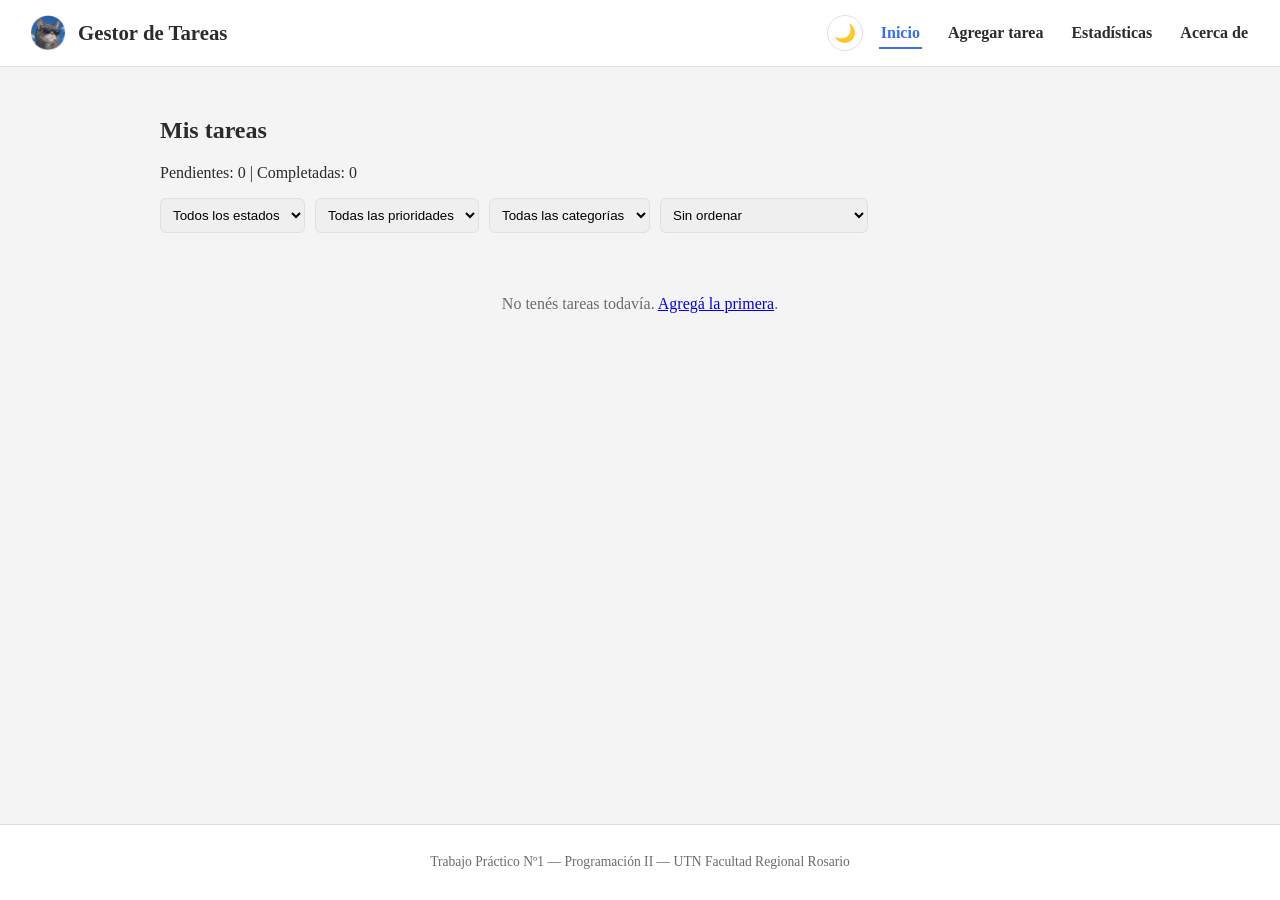
<file: index.html>
<!DOCTYPE html>
<html lang="es">
<head>
    <meta charset="UTF-8">
    <meta name="viewport" content="width=device-width, initial-scale=1.0">
    <title>Mis Tareas | Gestor de Tareas</title>
    <link rel="icon" href="assets/icons/favicon.ico" type="image/x-icon">
    <link rel="stylesheet" href="styles.css">
    <script>
        // aplica el tema guardado antes de pintar, para evitar el flash blanco/negro
        (function () {
            const tema = localStorage.getItem("theme") || "light";
            document.documentElement.setAttribute("data-theme", tema);
        })();
    </script>
</head>
<body>

    <header class="site-header">
        <div class="header-content">
            <img src="assets/icons/logo.png" alt="Logo del gestor de tareas" class="logo">
            <h1>Gestor de Tareas</h1>
        </div>

        <div class="header-actions">
        <button class="theme-toggle" id="theme-toggle" aria-label="Cambiar tema claro/oscuro">
            <span class="theme-icon">🌙</span>
        </button>

        <button class="menu-toggle" aria-label="Abrir menú" aria-expanded="false">
            <span></span><span></span><span></span>
        </button>

        <nav class="main-nav">
            <ul>
                <li><a href="index.html" aria-current="page">Inicio</a></li>
                <li><a href="agregar.html">Agregar tarea</a></li>
                <li><a href="estadisticas.html">Estadísticas</a></li>
                <li><a href="acerca.html">Acerca de</a></li>
            </ul>
        </nav>
        </div>
    </header>

    <main class="container">
        <section class="tasks-toolbar">
            <h2>Mis tareas</h2>

            <p>Pendientes: <span id="contador-pendientes">0</span> | Completadas: <span id="contador-completadas">0</span></p>

            <div class="filters">
                <select id="filter-status">
                    <option value="">Todos los estados</option>
                    <option value="pendiente">Pendiente</option>
                    <option value="completada">Completada</option>
                </select>
                <select id="filter-priority">
                    <option value="">Todas las prioridades</option>
                    <option value="alta">Alta</option>
                    <option value="media">Media</option>
                    <option value="baja">Baja</option>
                </select>
                <select id="filter-category">
                    <option value="">Todas las categorías</option>
                    <option value="trabajo">Trabajo</option>
                    <option value="estudio">Estudio</option>
                    <option value="personal">Personal</option>
                </select>
                <select id="sort-date">
                    <option value="">Sin ordenar</option>
                    <option value="asc">Fecha: más próxima primero</option>
                    <option value="desc">Fecha: más lejana primero</option>
                </select>
            </div>
        </section>

        <section class="tasks-list-section">
            <div id="task-list" class="task-grid">
            </div>

            <p id="empty-state" class="empty-state" hidden>
                No tenés tareas todavía. <a href="agregar.html">Agregá la primera</a>.
            </p>
        </section>
    </main>

    <footer class="site-footer">
        <p>Trabajo Práctico Nº1 — Programación II — UTN Facultad Regional Rosario</p>
    </footer>

    <script src="app.js"></script>
</body>
</html>
</file>
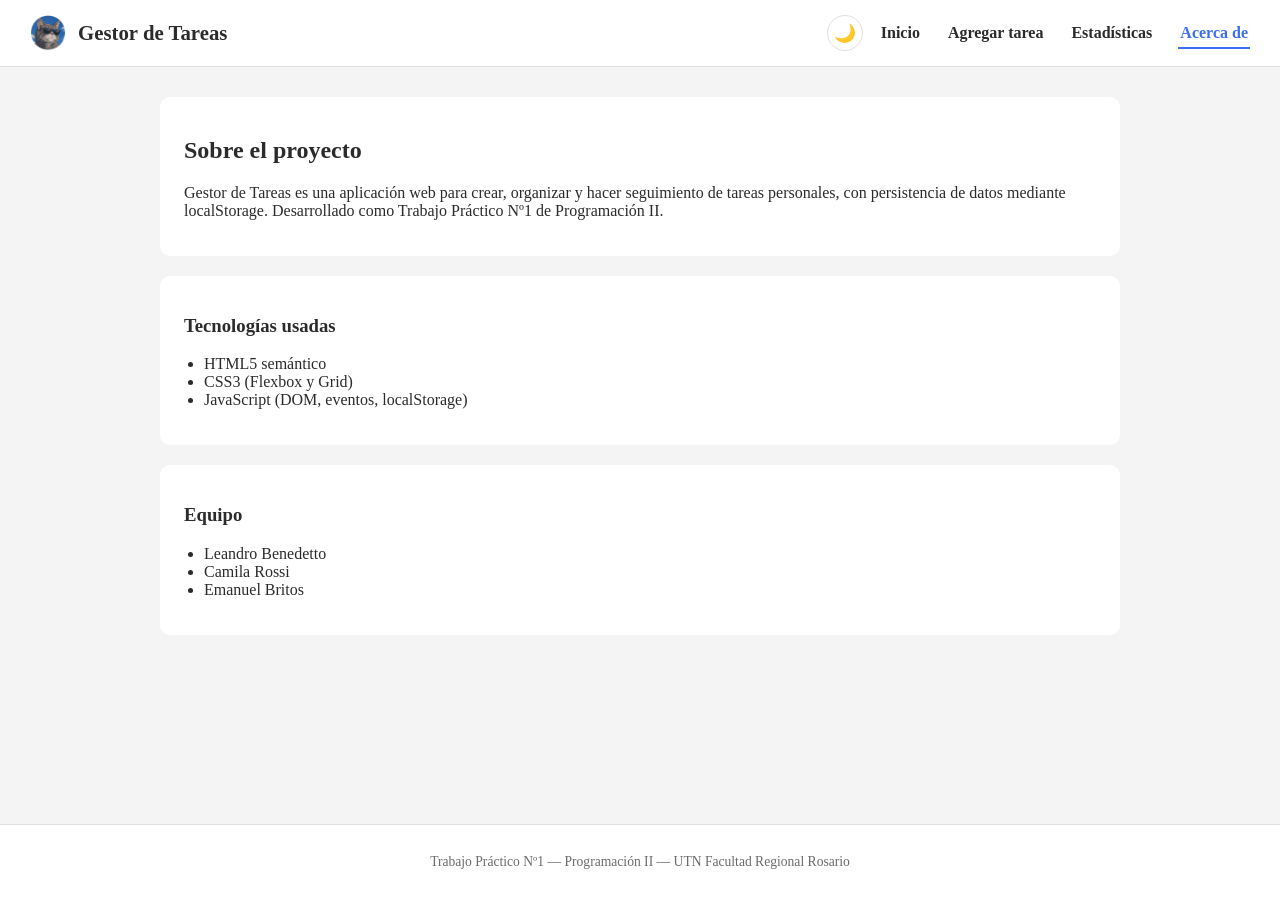
<file: acerca.html>
<!DOCTYPE html>
<html lang="es">
<head>
    <meta charset="UTF-8">
    <meta name="viewport" content="width=device-width, initial-scale=1.0">
    <title>Acerca de | Gestor de Tareas</title>
    <link rel="icon" href="assets/icons/favicon.ico" type="image/x-icon">
    <link rel="stylesheet" href="styles.css">
    <script>
        // aplica el tema guardado antes de pintar
        (function () {
            const tema = localStorage.getItem("theme") || "light";
            document.documentElement.setAttribute("data-theme", tema);
        })();
    </script>
</head>
<body>

    <header class="site-header">
        <div class="header-content">
            <img src="assets/icons/logo.png" alt="Logo del gestor de tareas" class="logo">
            <h1>Gestor de Tareas</h1>
        </div>

        <div class="header-actions">
        <button class="theme-toggle" id="theme-toggle" aria-label="Cambiar tema claro/oscuro">
            <span class="theme-icon">🌙</span>
        </button>

        <button class="menu-toggle" aria-label="Abrir menú" aria-expanded="false">
            <span></span><span></span><span></span>
        </button>

        <nav class="main-nav">
            <ul>
                <li><a href="index.html">Inicio</a></li>
                <li><a href="agregar.html">Agregar tarea</a></li>
                <li><a href="estadisticas.html">Estadísticas</a></li>
                <li><a href="acerca.html" aria-current="page">Acerca de</a></li>
            </ul>
        </nav>
        </div>
    </header>

    <main class="container">
        <section class="about-section">
            <h2>Sobre el proyecto</h2>
            <p>
                Gestor de Tareas es una aplicación web para crear, organizar y hacer
                seguimiento de tareas personales, con persistencia de datos mediante
                localStorage. Desarrollado como Trabajo Práctico Nº1 de Programación II.
            </p>
        </section>

        <section class="about-section">
            <h3>Tecnologías usadas</h3>
            <ul class="tech-list">
                <li>HTML5 semántico</li>
                <li>CSS3 (Flexbox y Grid)</li>
                <li>JavaScript (DOM, eventos, localStorage)</li>
            </ul>
        </section>

        <section class="about-section">
            <h3>Equipo</h3>
            <ul class="team-list">
                <li>Leandro Benedetto</li>
                <li>Camila Rossi</li>
                <li>Emanuel Britos</li>
            </ul>
        </section>
    </main>

    <footer class="site-footer">
        <p>Trabajo Práctico Nº1 — Programación II — UTN Facultad Regional Rosario</p>
    </footer>

    <script src="app.js"></script>
</body>
</html>
</file>
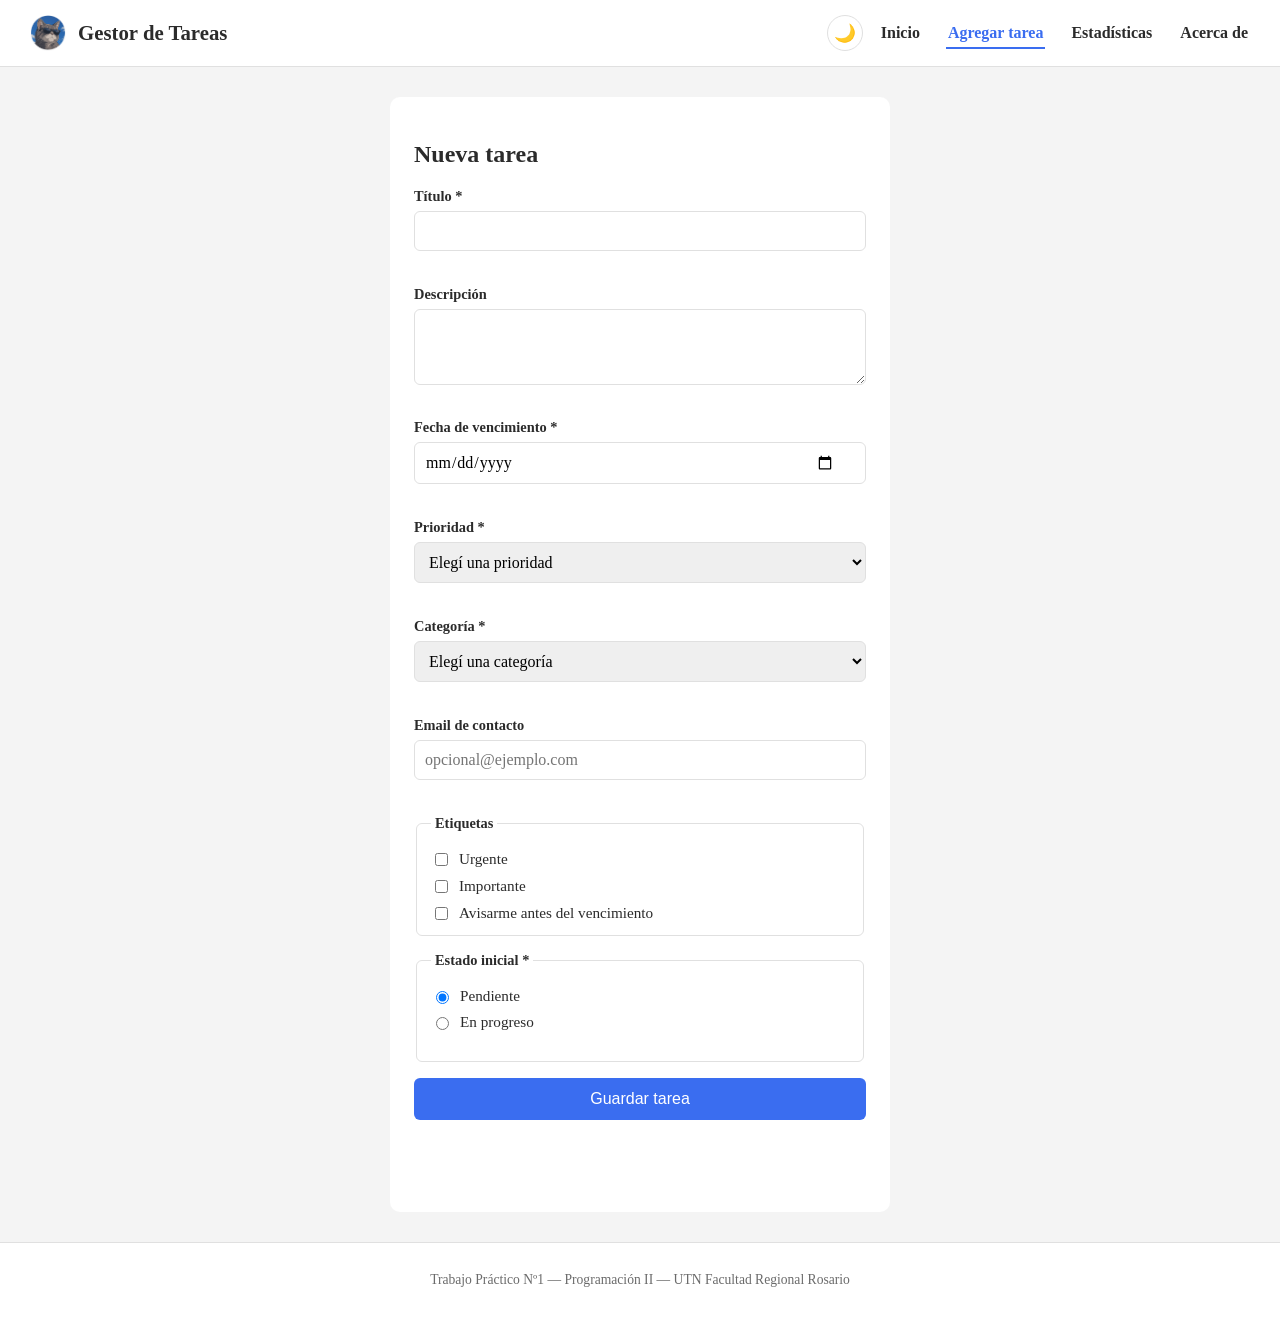
<file: agregar.html>
<!DOCTYPE html>
<html lang="en">
<head>
    <meta charset="UTF-8">
    <meta name="viewport" content="width=device-width, initial-scale=1.0">
    <title>Agregar Tarea | Gestor de Tareas</title>
    <link rel="icon" href="assets/icons/favicon.ico" type="image/x-icon">
    <link rel="stylesheet" href="styles.css">
    <script>
          // aplica el tema guardado antes de pintar
        (function () {
            const tema = localStorage.getItem("theme") || "light";
            document.documentElement.setAttribute("data-theme", tema);
        })();
    </script>
</head>
<body>
        <header class="site-header">
        <div class="header-content">
            <img src="assets/icons/logo.png" alt="Logo del gestor de tareas" class="logo">
            <h1>Gestor de Tareas</h1>
        </div>

        <div class="header-actions">
        <button class="theme-toggle" id="theme-toggle" aria-label="Cambiar tema claro/oscuro">
            <span class="theme-icon">🌙</span>
        </button>

        <button class="menu-toggle" aria-label="Abrir menú" aria-expanded="false">
            <span></span><span></span><span></span>
        </button>

        <nav class="main-nav">
            <ul>
                <li><a href="index.html">Inicio</a></li>
                <li><a href="agregar.html" aria-current="page">Agregar tarea</a></li>
                <li><a href="estadisticas.html">Estadísticas</a></li>
                <li><a href="acerca.html">Acerca de</a></li>
            </ul>
        </nav>
        </div>
    </header>
    <main class="container">
        <section class="form-section">
            <h2>Nueva tarea</h2>

            <!-- 8 campos de tipos variados: text, textarea, date, select, select, email,
                 checkbox group y radio group. Cada campo con validación tiene un
                 <span class="status-icon"> (✓/✗) y un <span class="error-message"> al lado,
                 completados en tiempo real desde script.js -->
            <form id="task-form" novalidate>

                <div class="form-field">
                    <label for="titulo">Título *</label>
                    <div class="input-with-icon">
                        <input type="text" id="titulo" name="titulo" required minlength="3" maxlength="60">
                        <span class="status-icon" id="icon-titulo"></span>
                    </div>
                    <span class="error-message" id="error-titulo"></span>
                </div>

                <div class="form-field">
                    <label for="descripcion">Descripción</label>
                    <div class="input-with-icon">
                        <textarea id="descripcion" name="descripcion" maxlength="200" rows="3"></textarea>
                        <span class="status-icon" id="icon-descripcion"></span>
                    </div>
                    <span class="error-message" id="error-descripcion"></span>
                </div>

                <div class="form-field">
                    <label for="fechaVencimiento">Fecha de vencimiento *</label>
                    <div class="input-with-icon">
                        <input type="date" id="fechaVencimiento" name="fechaVencimiento" required>
                        <span class="status-icon" id="icon-fechaVencimiento"></span>
                    </div>
                    <span class="error-message" id="error-fechaVencimiento"></span>
                </div>

                <div class="form-field">
                    <label for="prioridad">Prioridad *</label>
                    <div class="input-with-icon">
                        <select id="prioridad" name="prioridad" required>
                            <option value="" disabled selected>Elegí una prioridad</option>
                            <option value="alta">Alta</option>
                            <option value="media">Media</option>
                            <option value="baja">Baja</option>
                        </select>
                        <span class="status-icon" id="icon-prioridad"></span>
                    </div>
                    <span class="error-message" id="error-prioridad"></span>
                </div>

                <div class="form-field">
                    <label for="categoria">Categoría *</label>
                    <div class="input-with-icon">
                        <select id="categoria" name="categoria" required>
                            <option value="" disabled selected>Elegí una categoría</option>
                            <option value="trabajo">Trabajo</option>
                            <option value="estudio">Estudio</option>
                            <option value="personal">Personal</option>
                        </select>
                        <span class="status-icon" id="icon-categoria"></span>
                    </div>
                    <span class="error-message" id="error-categoria"></span>
                </div>

                <div class="form-field">
                    <label for="email">Email de contacto</label>
                    <div class="input-with-icon">
                        <input type="email" id="email" name="email" placeholder="opcional@ejemplo.com">
                        <span class="status-icon" id="icon-email"></span>
                    </div>
                    <span class="error-message" id="error-email"></span>
                </div>

                <fieldset class="form-field form-field-group">
                    <legend>Etiquetas</legend>
                    <div class="checkbox-group">
                        <div class="checkbox-item">
                            <input type="checkbox" id="etiqueta-urgente" name="etiquetas" value="urgente">
                            <label for="etiqueta-urgente">Urgente</label>
                        </div>
                        <div class="checkbox-item">
                            <input type="checkbox" id="etiqueta-importante" name="etiquetas" value="importante">
                            <label for="etiqueta-importante">Importante</label>
                        </div>
                        <div class="checkbox-item">
                            <input type="checkbox" id="etiqueta-recordatorio" name="etiquetas" value="recordatorio">
                            <label for="etiqueta-recordatorio">Avisarme antes del vencimiento</label>
                        </div>
                    </div>
                </fieldset>

                <fieldset class="form-field form-field-group">
                    <legend>Estado inicial *</legend>
                    <div class="radio-group">
                        <div class="radio-item">
                            <input type="radio" id="estado-pendiente" name="estado" value="pendiente" checked>
                            <label for="estado-pendiente">Pendiente</label>
                        </div>
                        <div class="radio-item">
                            <input type="radio" id="estado-progreso" name="estado" value="en-progreso">
                            <label for="estado-progreso">En progreso</label>
                        </div>
                    </div>
                    <span class="error-message" id="error-estado"></span>
                </fieldset>

                <button type="submit">Guardar tarea</button>
                <p id="form-feedback" class="form-feedback" role="status"></p>
            </form>
        </section>
    </main>

    <footer class="site-footer">
        <p>Trabajo Práctico Nº1 — Programación II — UTN Facultad Regional Rosario</p>
    </footer>
    <script src="app.js"></script>
</body>
</html>
</file>
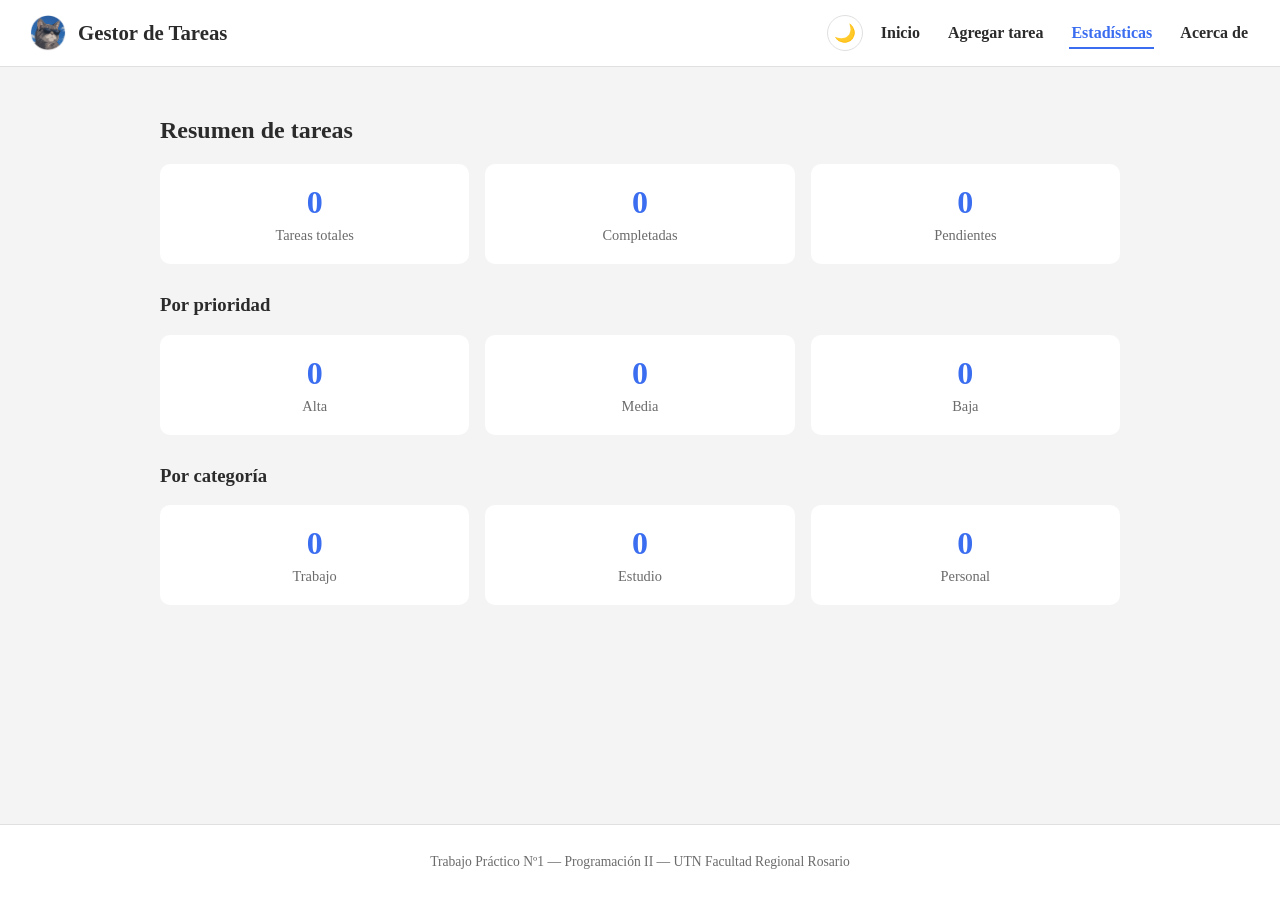
<file: estadisticas.html>
<!DOCTYPE html>
<html lang="es">
<head>
    <meta charset="UTF-8">
    <meta name="viewport" content="width=device-width, initial-scale=1.0">
    <title>Estadísticas | Gestor de Tareas</title>
    <link rel="icon" href="assets/icons/favicon.ico" type="image/x-icon">
    <link rel="stylesheet" href="styles.css">
    <script>
        // aplica el tema guardado antes de pintar
        (function () {
            const tema = localStorage.getItem("theme") || "light";
            document.documentElement.setAttribute("data-theme", tema);
        })();
    </script>
</head>
<body>

    <header class="site-header">
        <div class="header-content">
            <img src="assets/icons/logo.png" alt="Logo del gestor de tareas" class="logo">
            <h1>Gestor de Tareas</h1>
        </div>

        <div class="header-actions">
        <button class="theme-toggle" id="theme-toggle" aria-label="Cambiar tema claro/oscuro">
            <span class="theme-icon">🌙</span>
        </button>

        <button class="menu-toggle" aria-label="Abrir menú" aria-expanded="false">
            <span></span><span></span><span></span>
        </button>

        <nav class="main-nav">
            <ul>
                <li><a href="index.html">Inicio</a></li>
                <li><a href="agregar.html">Agregar tarea</a></li>
                <li><a href="estadisticas.html" aria-current="page">Estadísticas</a></li>
                <li><a href="acerca.html">Acerca de</a></li>
            </ul>
        </nav>
        </div>
    </header>

    <main class="container">
        <section class="stats-section">
            <h2>Resumen de tareas</h2>

            <!-- Grid de tarjetas con contadores, poblados desde localStorage por script.js -->
            <div class="stats-grid">
                <div class="stat-card">
                    <span class="stat-number" id="stat-total">0</span>
                    <span class="stat-label">Tareas totales</span>
                </div>
                <div class="stat-card">
                    <span class="stat-number" id="stat-completadas">0</span>
                    <span class="stat-label">Completadas</span>
                </div>
                <div class="stat-card">
                    <span class="stat-number" id="stat-pendientes">0</span>
                    <span class="stat-label">Pendientes</span>
                </div>
            </div>
        </section>

        <section class="stats-section">
            <h3>Por prioridad</h3>
            <div class="stats-grid" id="stats-by-priority">
                <div class="stat-card">
                    <span class="stat-number" id="stat-alta">0</span>
                    <span class="stat-label">Alta</span>
                </div>
                <div class="stat-card">
                    <span class="stat-number" id="stat-media">0</span>
                    <span class="stat-label">Media</span>
                </div>
                <div class="stat-card">
                    <span class="stat-number" id="stat-baja">0</span>
                    <span class="stat-label">Baja</span>
                </div>
            </div>
        </section>

        <section class="stats-section">
            <h3>Por categoría</h3>
            <div class="stats-grid" id="stats-by-category">
                <div class="stat-card">
                    <span class="stat-number" id="stat-trabajo">0</span>
                    <span class="stat-label">Trabajo</span>
                </div>
                <div class="stat-card">
                    <span class="stat-number" id="stat-estudio">0</span>
                    <span class="stat-label">Estudio</span>
                </div>
                <div class="stat-card">
                    <span class="stat-number" id="stat-personal">0</span>
                    <span class="stat-label">Personal</span>
                </div>
            </div>
        </section>
    </main>

    <footer class="site-footer">
        <p>Trabajo Práctico Nº1 — Programación II — UTN Facultad Regional Rosario</p>
    </footer>

    <script src="app.js"></script>
</body>
</html>
</file>
<file: styles.css>
/* Variables + el reset*/
:root {
    --color-bg: #f4f4f4;
    --color-surface: #ffffff;
    --color-text: #2b2b2b;
    --color-muted: #6b6b6b;
    --color-primary: #3a6df0;
    --color-primary-dark: #2c53c0;
    --color-danger: #d64545;
    --color-success: #3aa76d;
    --color-border: #e0e0e0;
    --radius: 10px;
    --transition: 0.2s ease;
}

/* TEMA OSCURO (persistido en localStorage por script.js) */
[data-theme="dark"] {
    --color-bg: #181a1f;
    --color-surface: #24262c;
    --color-text: #e8e8e8;
    --color-muted: #9a9a9a;
    --color-primary: #6b93ff;
    --color-primary-dark: #8faaff;
    --color-danger: #e57373;
    --color-success: #5fc490;
    --color-border: #3a3d45;
}

body {
    transition: background-color var(--transition), color var(--transition);
}

* {
    box-sizing: border-box;
}

body {
    margin: 0;
    font-family: Georgia, 'Times New Roman', Times, serif;
    background: var(--color-bg);
    color: var(--color-text);
    min-height: 100vh;
    display: grid;
    grid-template-rows: auto 1fr auto; /* header / main / footer */
}

/* (Flexbox) */
.site-header {
    background: var(--color-surface);
    border-bottom: 1px solid var(--color-border);
    display: flex;
    align-items: center;
    justify-content: space-between;
    padding: 15px 30px;
    position: relative;
}

.header-content {
    display: flex;
    align-items: center;
    gap: 12px;
}

.logo {
    width: 36px;
    height: 36px;
    border-radius: 25px;
}

.site-header h1 {
    font-size: 1.3rem;
    margin: 0;
}

.main-nav ul {
    display: flex;
    gap: 24px;
    list-style: none;
    margin: 0;
    padding: 0;
}

.main-nav a {
    text-decoration: none;
    color: var(--color-text);
    font-weight: bold;
    padding: 6px 2px;
    border-bottom: 2px solid transparent;
    transition: border-color var(--transition), color var(--transition);
}

.main-nav a:hover,
.main-nav a[aria-current="page"] {
    color: var(--color-primary);
    border-bottom-color: var(--color-primary);
}

.header-actions {
    display: flex;
    align-items: center;
    gap: 16px;
}

/* botón toggle claro/oscuro */
.theme-toggle {
    background: none;
    border: 1px solid var(--color-border);
    border-radius: 50%;
    width: 36px;
    height: 36px;
    display: flex;
    align-items: center;
    justify-content: center;
    cursor: pointer;
    font-size: 1.1rem;
    transition: background var(--transition), transform var(--transition);
}

.theme-toggle:hover {
    background: var(--color-bg);
    transform: scale(1.08);
}

/* botón "hamburguesa": oculto para desktop */
.menu-toggle {
    display: none;
    flex-direction: column;
    justify-content: space-between;
    width: 26px;
    height: 20px;
    background: none;
    border: none;
    cursor: pointer;
    padding: 0;
}

.menu-toggle span {
    display: block;
    height: 3px;
    background: var(--color-text);
    border-radius: 2px;
    transition: transform var(--transition), opacity var(--transition);
}

/* ANIMACIÓN: las 3 líneas se transforman en X cuando el menú está abierto */ 
.menu-toggle[aria-expanded="true"] span:nth-child(1) {
    transform: translateY(8.5px) rotate(45deg);
}
.menu-toggle[aria-expanded="true"] span:nth-child(2) {
    opacity: 0;
}
.menu-toggle[aria-expanded="true"] span:nth-child(3) {
    transform: translateY(-8.5px) rotate(-45deg);
}

/* LAYOUT GENERAL (GRID) */
.container {
    max-width: 1000px;
    width: 100%;
    margin: 0 auto;
    padding: 30px 20px;
}

.task-grid,
.stats-grid {
    display: grid;
    grid-template-columns: repeat(auto-fill, minmax(240px, 1fr));
    gap: 16px;
    margin-top: 16px;
}

/* TARJETAS DE TAREA */
.task-card {
    background: var(--color-surface);
    border: 1px solid var(--color-border);
    border-radius: var(--radius);
    padding: 16px;
    display: flex;
    flex-direction: column;
    gap: 8px;
    animation: fadeInUp 0.35s ease both;
}

.task-card.completed {
    opacity: 0.6;
}

.task-card.completed .task-title {
    text-decoration: line-through;
}

.task-card .task-actions {
    display: flex;
    gap: 8px;
    margin-top: 8px;
}

.task-card button {
    background: var(--color-bg);
    border: 1px solid var(--color-border);
    border-radius: 6px;
    padding: 6px 10px;
    cursor: pointer;
    transition: transform var(--transition), background var(--transition);
}

.task-card button:hover {
    background: var(--color-border);
    transform: translateY(-1px);
}

@keyframes fadeInUp {
    from{
        opacity: 0;
        transform: translateY(10px);
    }
    to{
        opacity: 1;
        transform: translateY(0);
    }
}

.empty-state {
    color: var(--color-muted);
    text-align: center;
    padding: 30px 0;
}

/* -- ESTADÍSTICAS -- */
.stats-section {
    margin-bottom: 30px;
}

.stat-card {
    background: var(--color-surface);
    border-radius: var(--radius);
    padding: 20px;
    text-align: center;
    display: flex;
    flex-direction: column;
    gap: 6px;
}

.stat-number {
    font-size: 2rem;
    font-weight: bold;
    color: var(--color-primary);
}

.stat-label {
    color: var(--color-muted);
    font-size: 0.9rem;
}

/* FORMULARIO */
.form-section {
    background: var(--color-surface);
    border-radius: var(--radius);
    padding: 24px;
    max-width: 500px;
    margin: 0 auto;
}

#task-form {
    display: flex;
    flex-direction: column;
    gap: 16px;
}

.form-field {
    display: flex;
    flex-direction: column;
    gap: 6px;
}

.form-field-checkbox {
    flex-direction: row;
    align-items: center;
    gap: 8px;
}

.form-field label {
    font-weight: bold;
    font-size: 0.9rem;
}

.form-field input,
.form-field select,
.form-field textarea {
    padding: 10px;
    border: 1px solid var(--color-border);
    border-radius: 6px;
    font-family: inherit;
    font-size: 1rem;
    transition: border-color var(--transition), box-shadow var(--transition);
}

.form-field input:focus,
.form-field select:focus,
.form-field textarea:focus {
    outline: none;
    border-color: var(--color-primary);
    box-shadow: 0 0 0 3px rgba(58, 109, 240, 0.15);
}

/* ESTADOS DE VALIDACIÓN EN TIEMPO REAL (JS agrega estas clases, pasa cuando el usuario interactúa con el campo) */
.form-field input.invalid,
.form-field select.invalid,
.form-field textarea.invalid {
    border-color: var(--color-danger);
}

.form-field input.valid,
.form-field select.valid,
.form-field textarea.valid {
    border-color: var(--color-success);
}

.error-message {
    color: var(--color-danger);
    font-size: 0.8rem;
    min-height: 1em;
}

/* ÍCONO DE ESTADO (v/x) JUNTO A CADA CAMPO VALIDADO */
.input-with-icon {
    position: relative;
    display: flex;
    align-items: center;
}

.input-with-icon input,
.input-with-icon select,
.input-with-icon textarea {
    flex: 1;
    padding-right: 30px;
}

.status-icon {
    position: absolute;
    right: 12px;
    font-weight: bold;
    font-size: 1rem;
    pointer-events: none;
}

.input-with-icon textarea ~ .status-icon {
    top: 10px;
    transform: none;
}

.status-icon.icon-valid {
    color: var(--color-success);
}

.status-icon.icon-invalid {
    color: var(--color-danger);
}

/*GRUPOS DE CHECKBOXES Y RADIO BUTTONS */
.form-field-group {
    border: 1px solid var(--color-border);
    border-radius: 6px;
    padding: 12px 14px;
}

.form-field-group legend {
    font-weight: bold;
    font-size: 0.9rem;
    padding: 0 4px;
}

.checkbox-group,
.radio-group {
    display: flex;
    flex-direction: column;
    gap: 8px;
    margin-top: 6px;
}

.checkbox-item,
.radio-item {
    display: flex;
    align-items: center;
    gap: 8px;
}

.checkbox-item label,
.radio-item label {
    font-weight: normal;
    font-size: 0.95rem;
}

/* EMAIL Y ETIQUETAS DE LA TARJETA DE TAREA */
.task-email,
.task-tags {
    font-size: 0.85rem;
    color: var(--color-muted);
    margin: 0;
}

#task-form button[type="submit"] {
    background: var(--color-primary);
    color: white;
    border: none;
    padding: 12px;
    border-radius: 6px;
    font-size: 1rem;
    cursor: pointer;
    transition: background var(--transition), transform var(--transition);
}

#task-form button[type="submit"]:hover {
    background: var(--color-primary-dark);
    transform: translateY(-1px);
}

.form-feedback {
    text-align: center;
    font-weight: bold;
    min-height: 1.2em;
}

/* --ACERCA DE-- */
.about-section {
    background: var(--color-surface);
    border-radius: var(--radius);
    padding: 20px 24px;
    margin-bottom: 20px;
}

.tech-list,
.team-list {
    padding-left: 20px;
}

/* footer --*/
.site-footer {
    background: var(--color-surface);
    border-top: 1px solid var(--color-border);
    text-align: center;
    padding: 16px;
    color: var(--color-muted);
    font-size: 0.85rem;
}

/*--- BREAKPOINT 1: TABLET (768px) — MENÚ HAMBURGUESA ---*/
@media (max-width: 768px) {
    .menu-toggle {
        display: flex;
    }

    .main-nav {
        position: absolute;
        top: 100%;
        left: 0;
        right: 0;
        background: var(--color-surface);
        border-bottom: 1px solid var(--color-border);
        max-height: 0;
        overflow: hidden;
        transition: max-height var(--transition);
    }

    .menu-toggle[aria-expanded="true"] ~ .main-nav {
        max-height: 300px;
    }

    .main-nav ul {
        flex-direction: column;
        gap: 0;
        padding: 10px 30px;
    }

    .main-nav a {
        display: block;
        padding: 12px 0;
    }
}


/* --- BREAKPOINT 2: CELULAR (480px) — STACK VERTICAL---*/
@media (max-width: 480px) {
    .site-header {
        padding: 12px 16px;
    }

    .site-header h1 {
        font-size: 1.1rem;
    }

    .container {
        padding: 20px 14px;
    }

    .task-grid,
    .stats-grid {
        grid-template-columns: 1fr; /* 1 columna / stack vertical */
    }

    .tasks-toolbar .filters {
        flex-direction: column;
    }

    .form-section {
        padding: 18px;
    }
}

/* FILTROS: FLEXBOX */
.filters {
    display: flex;
    gap: 10px;
    margin-top: 10px;
}

.filters select {
    padding: 8px;
    border-radius: 6px;
    border: 1px solid var(--color-border);
}
</file>
